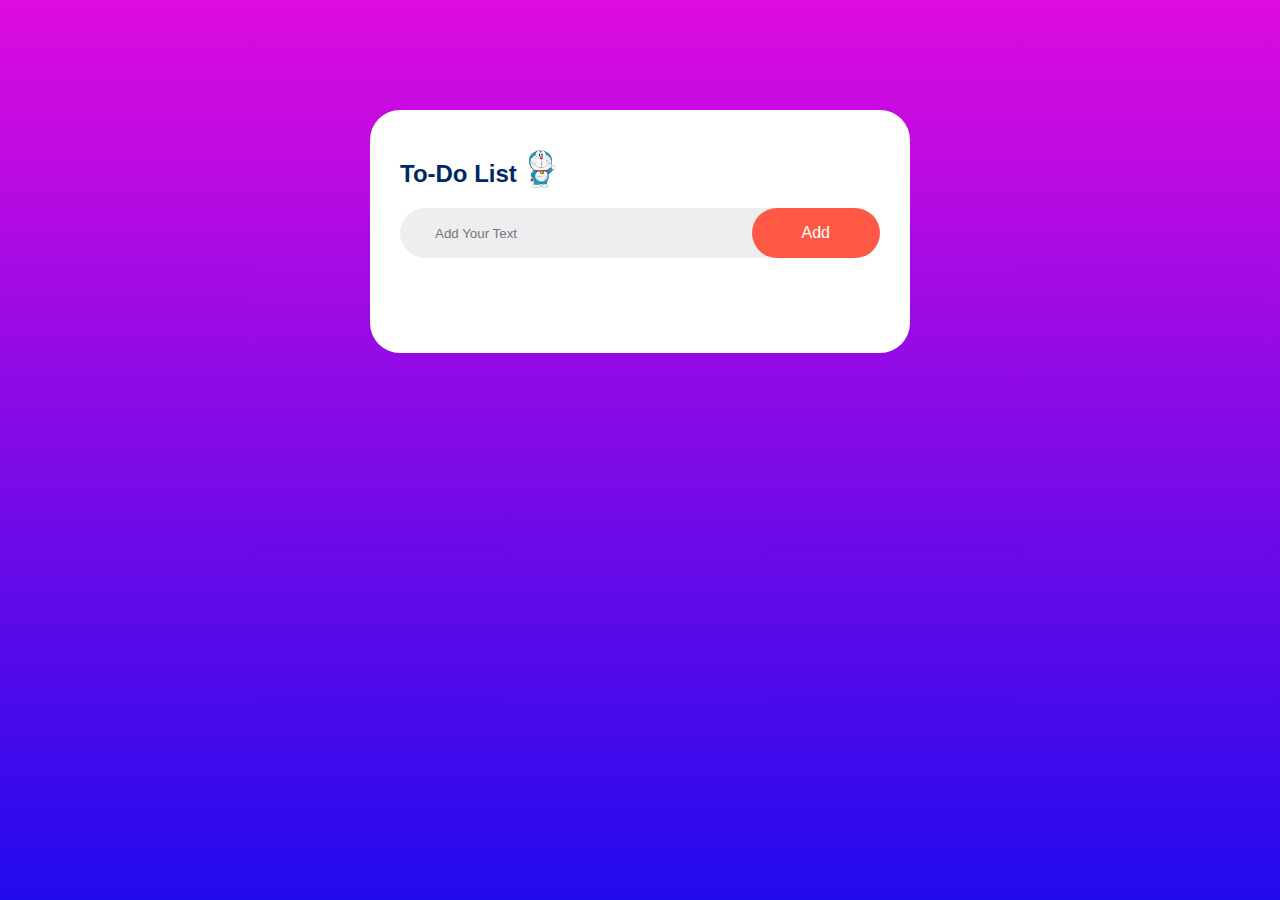
<file: index.html>
<!DOCTYPE html>
<html lang="en">
<head>
    <meta charset="UTF-8">
    <meta name="viewport" content="width=device-width, initial-scale=1.0">
    <title>To-Do-List-youtube</title>
    <link rel="stylesheet" href="styles\todo.css"> 
</head>
<body>
    <div class="container">
        <div class="todo-app">
            <h2>To-Do List<img src="styles\doramon.png"></h2>
        <div class="row">
            <input type="text" id="input-box" placeholder="Add Your Text">
            <button onclick="addtask()">Add</button>
        </div>
        <ul id="list-container">
            <li class="checked">Task-1</li>
            <li>Task-2</li>
            <li>Task-3</li>
            <li>Task-2</li>
          
        </ul>
    </div>

    </div>
    <script src="styles\todo.js"></script>
</body>
</html>
</file>
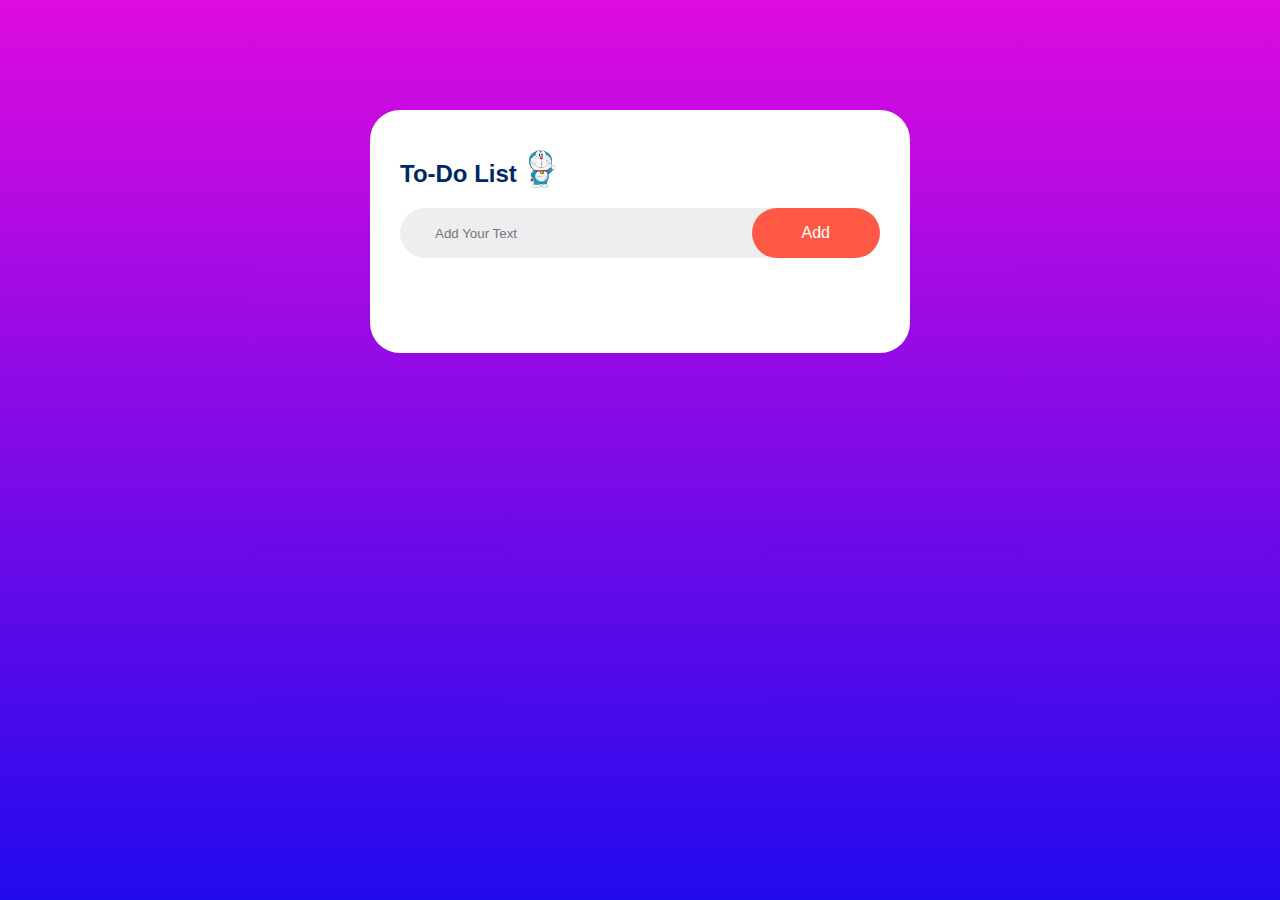
<file: todo.html>
<!DOCTYPE html>
<html lang="en">
<head>
    <meta charset="UTF-8">
    <meta name="viewport" content="width=device-width, initial-scale=1.0">
    <title>To-Do-List-youtube</title>
    <link rel="stylesheet" href="styles\todo.css"> 
</head>
<body>
    <div class="container">
        <div class="todo-app">
            <h2>To-Do List<img src="styles\doramon.png"></h2>
        <div class="row">
            <input type="text" id="input-box" placeholder="Add Your Text">
            <button onclick="addtask()">Add</button>
        </div>
        <ul id="list-container">
            <li class="checked">Task-1</li>
            <li>Task-2</li>
            <li>Task-3</li>
            <li>Task-2</li>
          
        </ul>
    </div>

    </div>
    <script src="styles\todo.js"></script>
</body>
</html>
</file>
